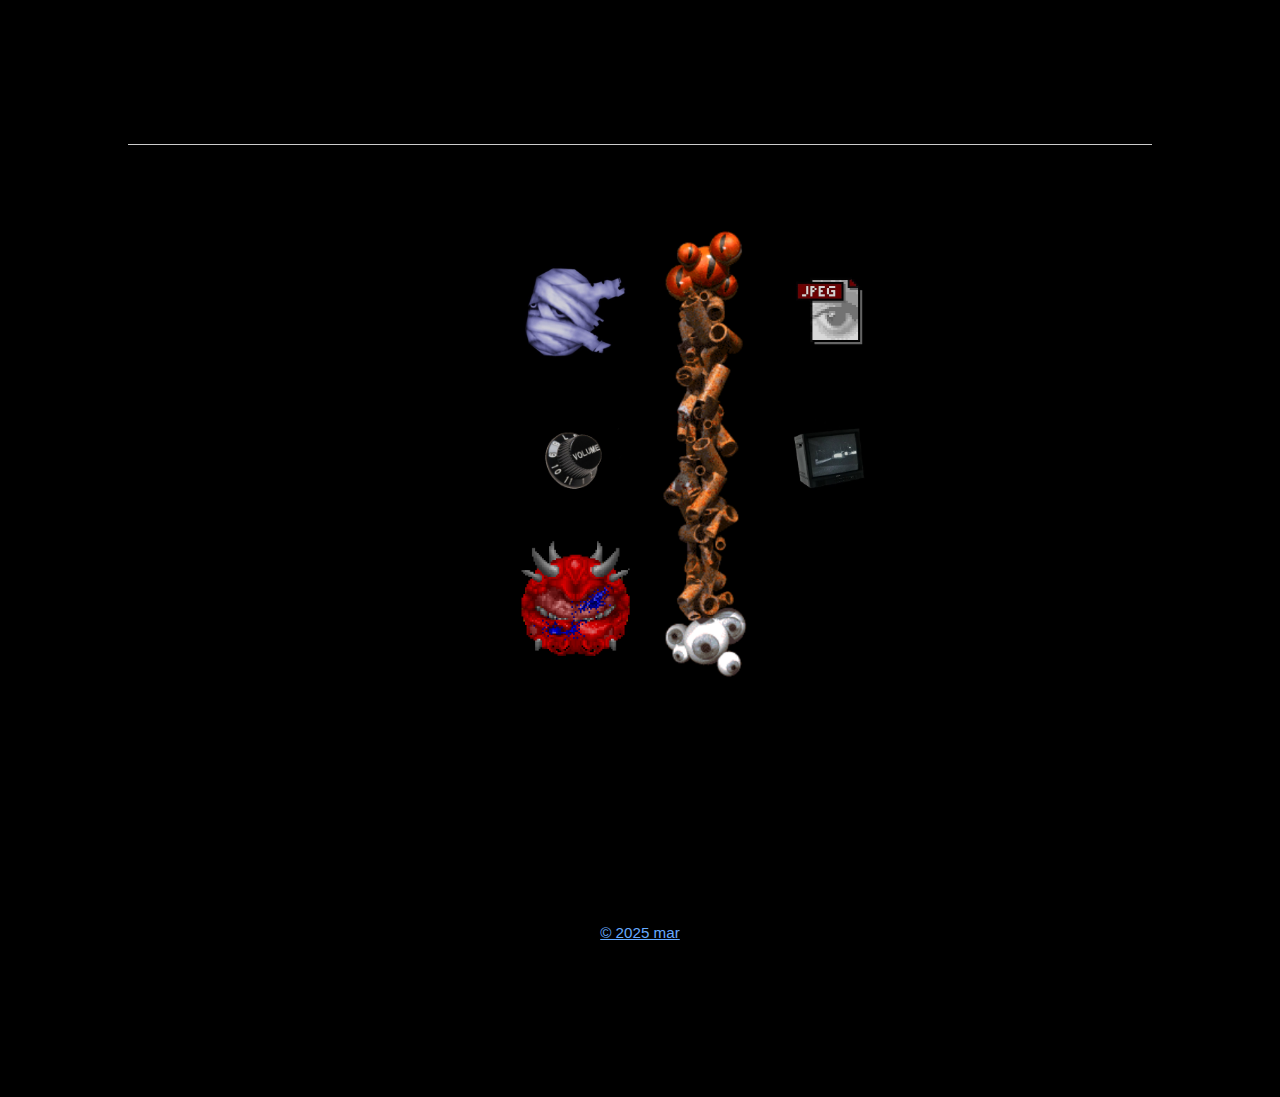
<file: index.html>
<!DOCTYPE html>
<html lang="en">
<head>
  <meta name="viewport" content="width=device-width, initial-scale=1.0">
  <meta charset="UTF-8">
  <title>Artist Name - Backstage</title>
  <link rel="stylesheet" href="style.css">
  <link href="https://fonts.googleapis.com/css2?family=Noto+Nastaliq+Urdu:wght@400;700&display=swap" rel="stylesheet">

</head>
<body>
    <hr>


 <div class="main-menu">
    <div class="menu-grid">
      <a href="portfolio.html" class="menu-item">
        <img src="5b1fa13e79e232a40abda40aa3a69c67.jpg" alt="Portfolio">
        <span></span>
      </a>
      <a href="gallery-menu.html" class="menu-item">
        <img src="f1dccaa45d573edf730ae5061cb0bb01.jpg" alt="Gallery">
        <span></span>
      </a>
      <a href="#music" class="menu-item">
        <img src="748.jpg" alt="Music">
        <span></span>
      </a>
      <div class="centerpiece">
        <img src="fggggggw.png" alt="Center Sculpture">
      </div>
      <a href="#info" class="menu-item">
        <img src="55ee.jpg" alt="Info">
        <span></span>
      </a>
      <a href="" class="menu-item">
        <img src="cococco.gif" alt="Video">
        <span></span>
      </a>
    </div>
  </div>
  <footer>
    <center><a href="https://www.linkedin.com/in/samarjit5ingh/">&copy; 2025 mar</a></center>
  </footer>
    <footer>
    </footer>
  </div>
</body>
</html>
</file>
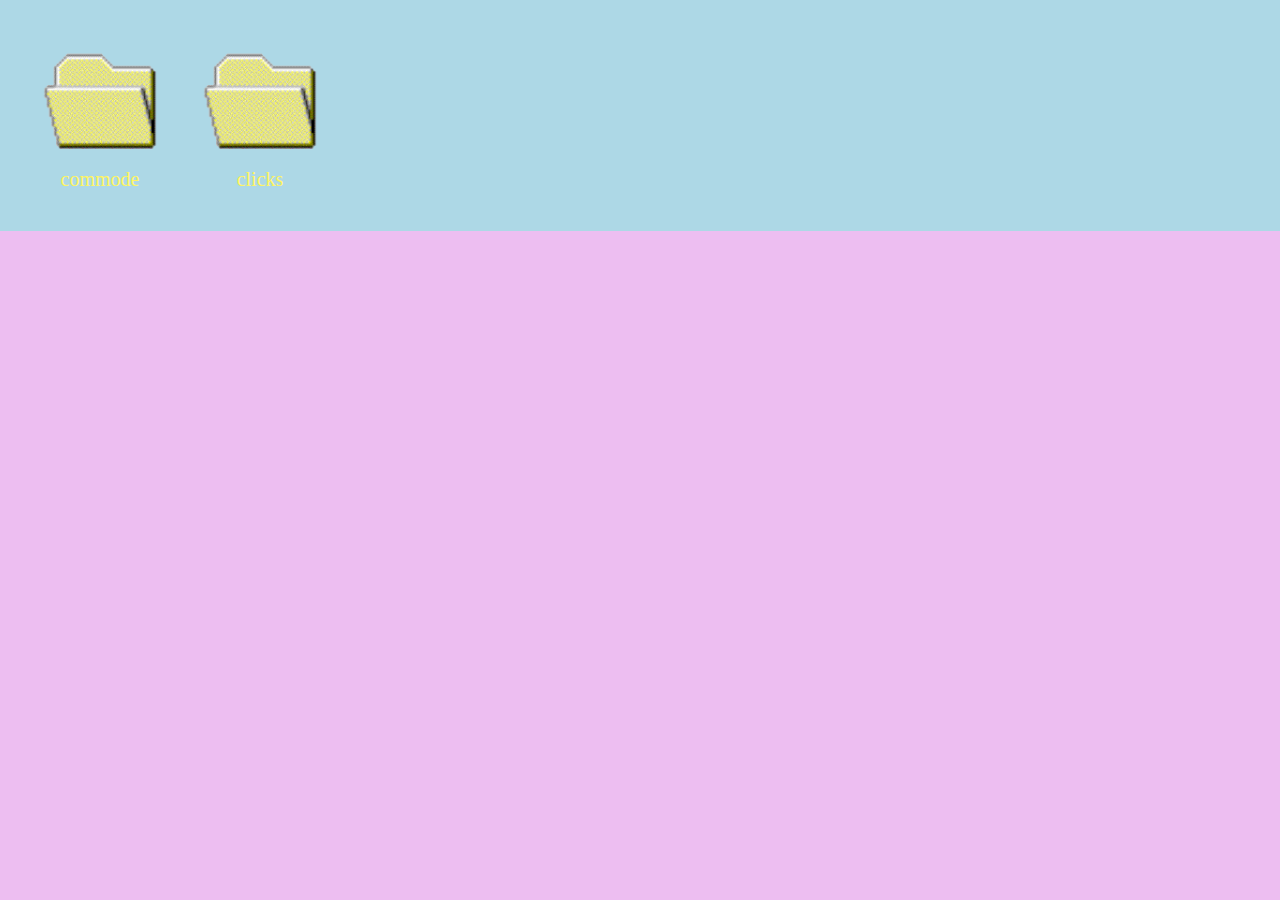
<file: gallery-menu.html>
<!DOCTYPE html>
<html lang="en">
<head>
  <meta charset="UTF-8">
  <link rel="stylesheet" href="gallery-menu.css">
</head>
<body>
<div class="folder-row">
  <a class="folder-box" href="gallery.html">
    <img src="20093-256x256x4.png" class="folder-icon">
    <span class="folder-title">commode</span></a>

  <a class="folder-box" href="gallery2.html">
   <img src="20093-256x256x4.png" class="folder-icon">
    <span class="folder-title">clicks</span></a>
</div>
</body>
</html>
</file>
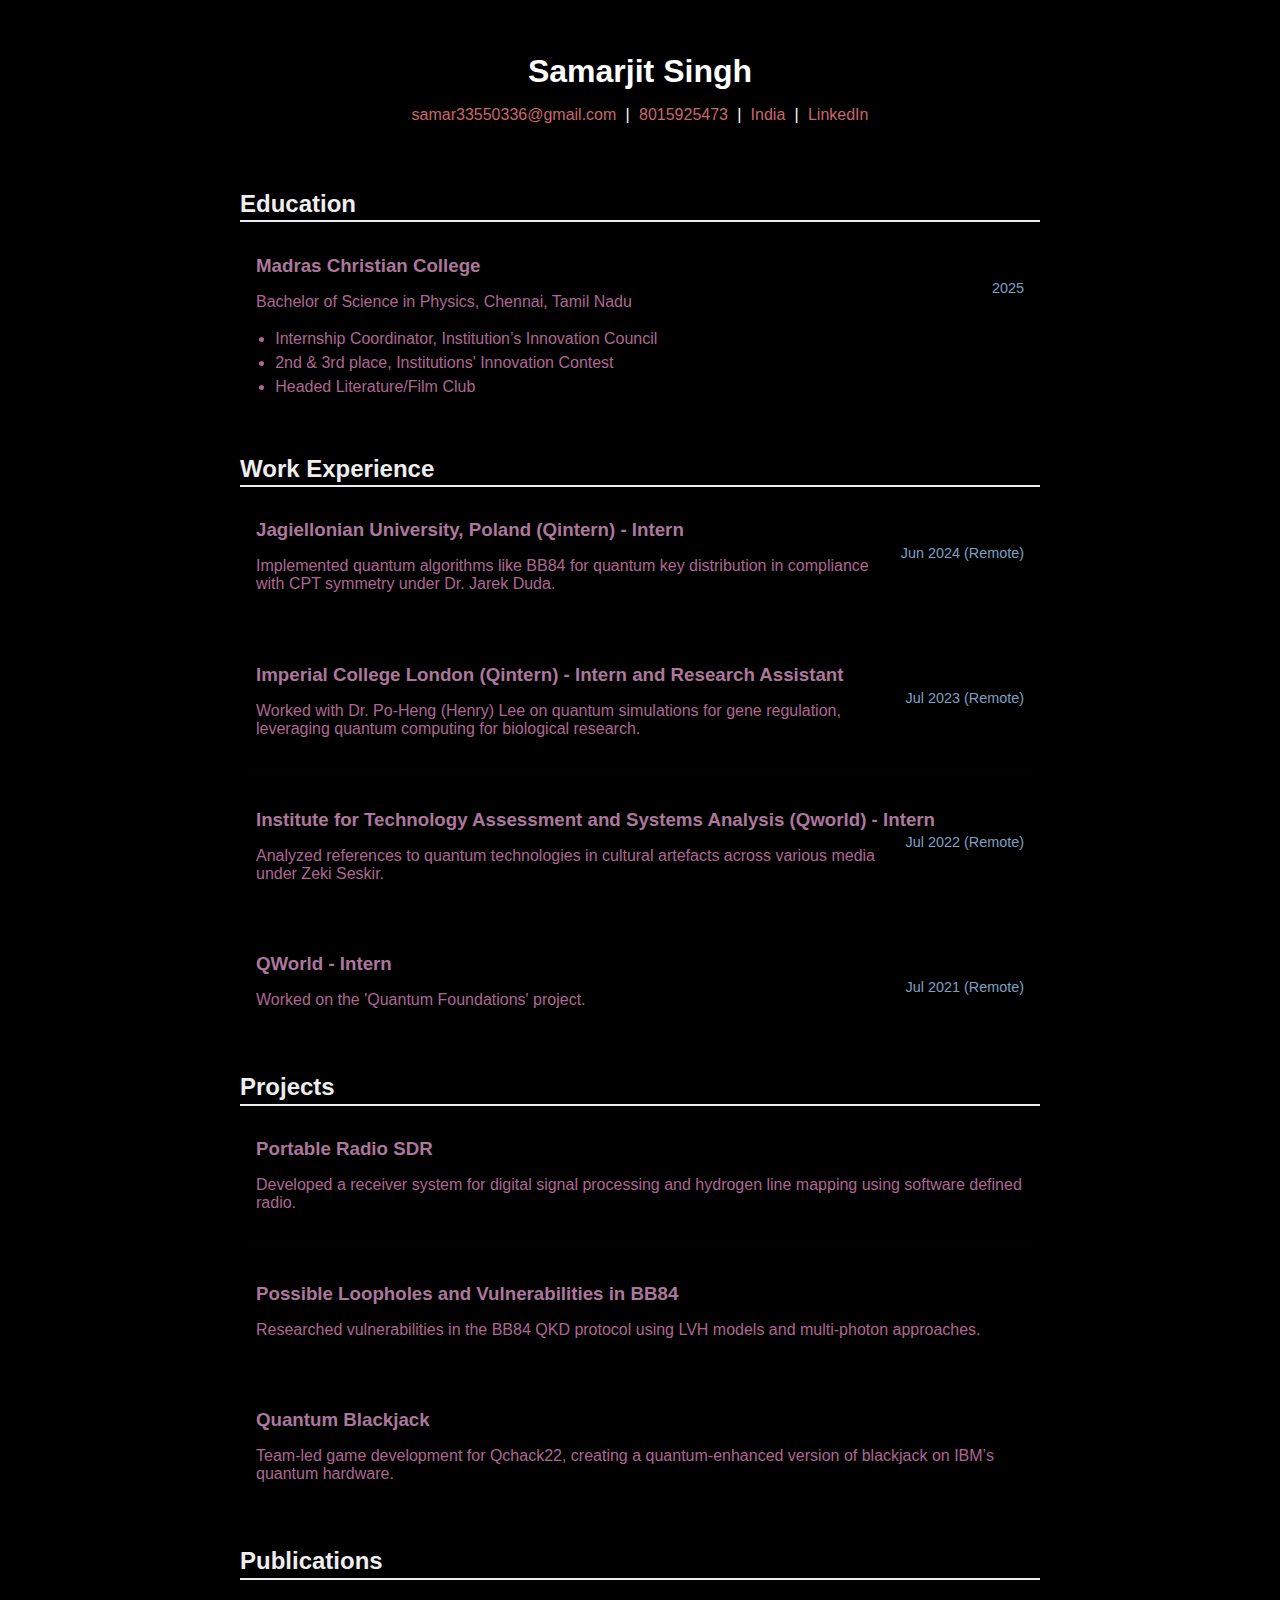
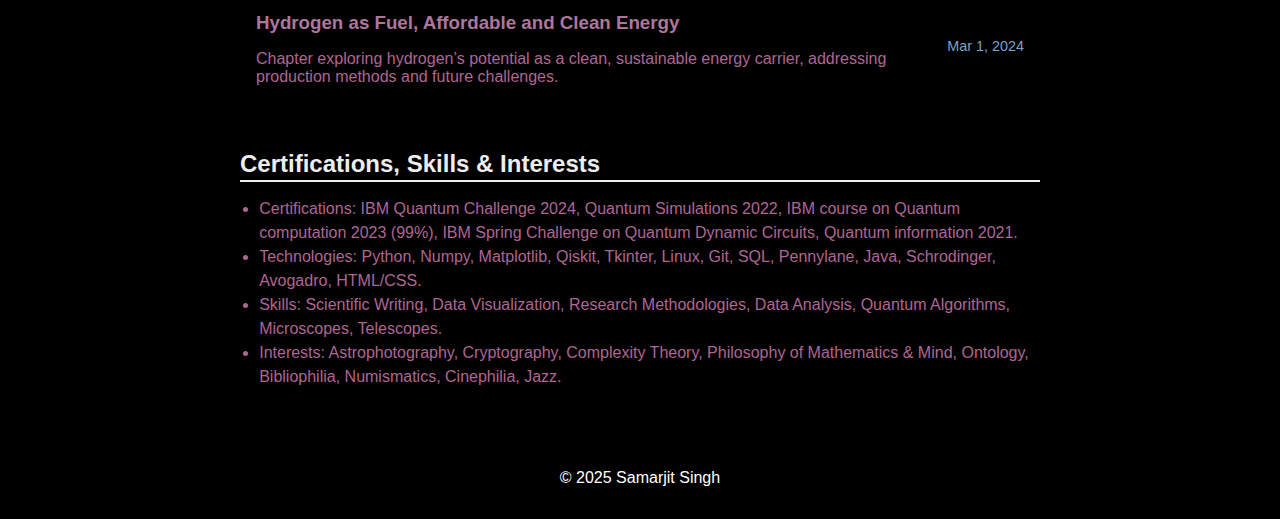
<file: website.html>
<!DOCTYPE html>
<html lang="en">
<head>
  <meta charset="UTF-8">
  <meta name="viewport" content="width=device-width,initial-scale=1.0">
  <title>Samarjit Singh - Portfolio</title>
  <link rel="stylesheet" href="index.css">
</head>
<body>
  <header>
    <h1>Samarjit Singh</h1>
    <p class="contact">
      <a href="mailto:samar33550336@gmail.com">samar33550336@gmail.com</a> |
      <span>8015925473</span> |
      <span>India</span> |
      <a href="https://www.linkedin.com/">LinkedIn</a>
    </p>
    <p class="summary">
      
    </p>
  </header>

  <section>
    <h2>Education</h2>
    <div class="entry">
      <h3>Madras Christian College</h3>
      <span class="date">2025</span>
      <p>Bachelor of Science in Physics, Chennai, Tamil Nadu</p>
      <ul>
        <li>Internship Coordinator, Institution’s Innovation Council</li>
        <li>2nd & 3rd place, Institutions' Innovation Contest</li>
        <li>Headed Literature/Film Club</li>
      </ul>
    </div>
  </section>

  <section>
    <h2>Work Experience</h2>
    <div class="entry">
        <h3>Jagiellonian University, Poland (Qintern) - Intern</h3>
        <span class="date">Jun 2024 (Remote)</span>
        <p>Implemented quantum algorithms like BB84 for quantum key distribution in compliance with CPT symmetry under Dr. Jarek Duda.</p>
    </div>
    <div class="entry">
        <h3>Imperial College London (Qintern) - Intern and Research Assistant</h3>
        <span class="date">Jul 2023 (Remote)</span>
        <p>Worked with Dr. Po-Heng (Henry) Lee on quantum simulations for gene regulation, leveraging quantum computing for biological research.</p>
    </div>
    <div class="entry">
        <h3>Institute for Technology Assessment and Systems Analysis (Qworld) - Intern</h3>
        <span class="date">Jul 2022 (Remote)</span>
        <p>Analyzed references to quantum technologies in cultural artefacts across various media under Zeki Seskir.</p>
    </div>
    <div class="entry">
        <h3>QWorld - Intern</h3>
        <span class="date">Jul 2021 (Remote)</span>
        <p>Worked on the 'Quantum Foundations' project.</p>
    </div>
  </section>

  <section>
    <h2>Projects</h2>
    <div class="entry">
      <h3>Portable Radio SDR</h3>
      <p>Developed a receiver system for digital signal processing and hydrogen line mapping using software defined radio.</p>
    </div>
    <div class="entry">
      <h3>Possible Loopholes and Vulnerabilities in BB84</h3>
      <p>Researched vulnerabilities in the BB84 QKD protocol using LVH models and multi-photon approaches.</p>
    </div>
    <div class="entry">
      <h3>Quantum Blackjack</h3>
      <p>Team-led game development for Qchack22, creating a quantum-enhanced version of blackjack on IBM’s quantum hardware.</p>
    </div>
  </section>

  <section>
    <h2>Publications</h2>
    <div class="entry">
      <h3>Hydrogen as Fuel, Affordable and Clean Energy</h3>
      <span class="date">Mar 1, 2024</span>
      <p>Chapter exploring hydrogen’s potential as a clean, sustainable energy carrier, addressing production methods and future challenges.</p>
    </div>
  </section>

  <section>
    <h2>Certifications, Skills & Interests</h2>
    <ul>
      <li>Certifications: IBM Quantum Challenge 2024, Quantum Simulations 2022, IBM course on Quantum computation 2023 (99%), IBM Spring Challenge on Quantum Dynamic Circuits, Quantum information 2021.</li>
      <li>Technologies: Python, Numpy, Matplotlib, Qiskit, Tkinter, Linux, Git, SQL, Pennylane, Java, Schrodinger, Avogadro, HTML/CSS.</li>
      <li>Skills: Scientific Writing, Data Visualization, Research Methodologies, Data Analysis, Quantum Algorithms, Microscopes, Telescopes.</li>
      <li>Interests: Astrophotography, Cryptography, Complexity Theory, Philosophy of Mathematics & Mind, Ontology, Bibliophilia, Numismatics, Cinephilia, Jazz.</li>
    </ul>
  </section>

  <footer>
    <p>&copy; 2025 Samarjit Singh</p>
  </footer>
</body>
</html>
</file>
<file: style.css>
body, body {
  font-size: 60px;
  margin: 1;
  height: 100%;
  font-family: 'Noto Sans JP', sans-serif;
  background-color: black;
  padding: 120px;
}

.urdu-text {
  font-family: 'Noto Nastaliq Urdu', serif;
  font-size: 2rem; /* Adjust as needed */
  direction: rtl;  /* Right-to-left for Urdu */
}

.container {
  background-image: url('DSCN1111.JPG');
  background-size: 72%;      /* Make the image cover the container */
  background-repeat: no-repeat;
  background-position: center;

  width: 400px;
  margin: 40px auto 0 auto;
  padding: 24px 32px;
  text-align: left;
  padding: 40px;
  color: white;                /* Make text readable */
}


nav {
  text-align: center;
  margin-bottom: 0px;
}

nav a {
  color: #ffffff;
  text-decoration: none;
  margin: 0 8px;
  font-size: 1rem;
}

hr {
  border: none;
  border-top: 1px solid #ccc;
  margin: 16px 0;
}

h1, h2 {
  font-weight: normal;
  margin: 0 0 12px 0;
}



.menu-grid {
  display: grid;
  grid-template-columns: 1fr 120px 1fr;
  grid-template-rows: repeat(4, 120px);
  gap: 25px 3px;
  background: #000000;
  padding: 90px 380px;
  border-radius: 100px;
  
  .centerpiece {
  grid-row: 1 / span 3;
  grid-column: 2;
  display: flex;
  align-items: center;
  justify-content: center;
}
.centerpiece img {
  height: 450px;
  width: auto;
}
}
.menu-item {
  position: relative;
  display: flex;
  align-items: center;
  justify-content: center;
  text-decoration: none;
}
.menu-item img {
  width: 130px;
  height: 130px;
  object-fit: cover;
  border-radius: 8px;
  filter: brightness(0.85);
}
.menu-item span {
  position: absolute;
  color: #ffffff;
  font-size: 1.1rem;
  letter-spacing: 1.5px;
  text-shadow: 1px 1px 2px #000;
  pointer-events: none;
}

footer {
  text-align: center;
  margin-top: 28px;
  font-size: 0.95rem;
  color: #000000;
}
footer a {
  color: #66aaff;
  text-decoration: underline;
}

@media (max-width: 600px) {
  .menu-grid {
    display: grid;
    grid-template-columns: 1fr 120px 1fr;
    gap: 9px;
    padding:9px;
    margin: -100px;
    border-radius: 20px;
  }

  .menu-item {
    justify-content: center;
    padding: px;
     ;
  }

  .menu-item img {
    width: 120px; /* smaller images */
    filter: brightness(0.75); /* keep rustic effect */
    border-radius: 6px;
  }

  .menu-item span {
    font-size: 1rem;
    letter-spacing: 1px;
  }

  .centerpiece {
    grid-column: auto;
    margin: 3 auto 20px;
  }

  .centerpiece img {
    width: 150%;
    height:fit-content;
    max-height: 500px;
    align-items: center;
    justify-content: center;
  }

  footer {
    font-size: 0.8rem;
    margin-bottom: 100px;
  }
}
</file>
<file: gallery-menu.css>
html, body {
  height: 100%;           /* let body stretch full window height */
  margin: 0;              /* remove default white margins */
}

body {
  background-color: #edbef1;   /* your light blue */
}

/* row that holds all folders */
.folder-row {
    background-color: lightblue;
  display: flex;
  gap: 40px;          /* space between folders */
  padding: 40px;
}

/* each folder (icon + title) */
.folder-box {
    
  display: flex;
  flex-direction: column;  /* stack icon on top, title below */
  align-items: center;
  text-decoration: none;   /* remove blue underline */
  color: #fff562;             /* title color */
}

/* icon sizing */
.folder-icon {
  width: 120px;
  height: 120px;
}

/* title under the icon */
.folder-title {
  margin-top: 8px;
  font-size: 20px;
}
</file>
<file: index.css>
body {
  font-family: 'Segoe UI', sans-serif;
  background: #000000;
  color: #af6693;
  margin: 0;
  padding: 0;
}

header {
  background: #000000;
  color: #fff;
  padding: 2em 1em 1em 1em;
  text-align: center;
}

header h1 {
  margin-bottom: 0.3em;
}

header .contact a,
header .contact span {
  color: #ca666b;
  margin: 0 0.3em;
  text-decoration: none;
}

header .summary {
  margin-top: 1em;
  font-size: 1.1em;
}

section {
  margin: 2em auto;
  max-width: 800px;
  padding: 0 2em;
}

h2 {
  color: #eeeeee;
  margin-bottom: 0.6em;
  border-bottom: 2px solid #eee;
  padding-bottom: 0.1em;
}

.entry {
  margin-bottom: 1.3em;
  background: #000000;
  border-radius: 8px;
  box-shadow: 0 2px 8px rgba(17, 43, 77, 0.05);
  padding: 1em;
}

.entry h3 {
  margin: 0.1em 0 0.2em 0;
  color: #ad769d;
}

.date {
  font-size: 0.9em;
  color: #7da0c4;
  float: right;
}

ul {
  margin: 0.5em 0;
  padding-left: 1.2em;
  line-height: 1.5;
}

footer {
  background: #000000;
  color: #fff;
  text-align: center;
  padding: 1em 0;
  margin-top: 3em;
}

@media (max-width: 600px) {
  section, .entry {
    padding: 1em;
  }
  header {
    padding: 1em;
  }
}
</file>
